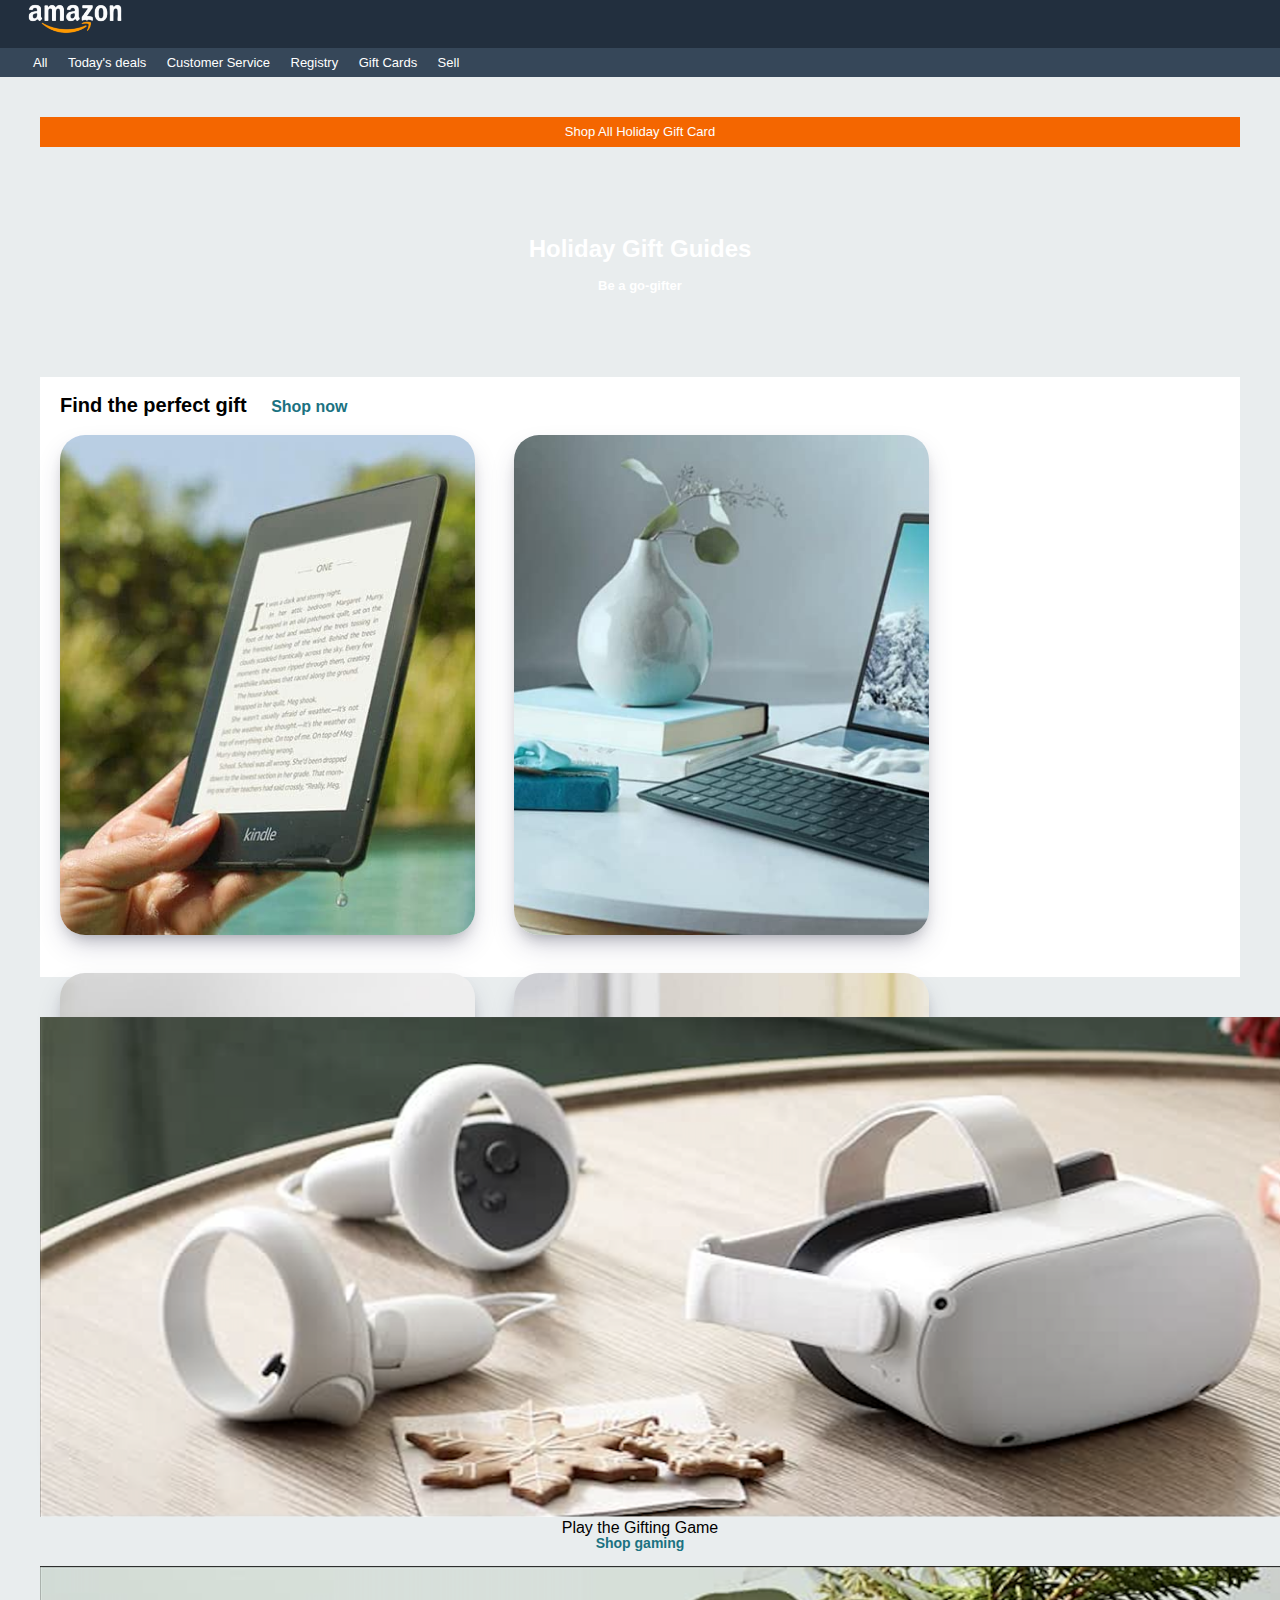
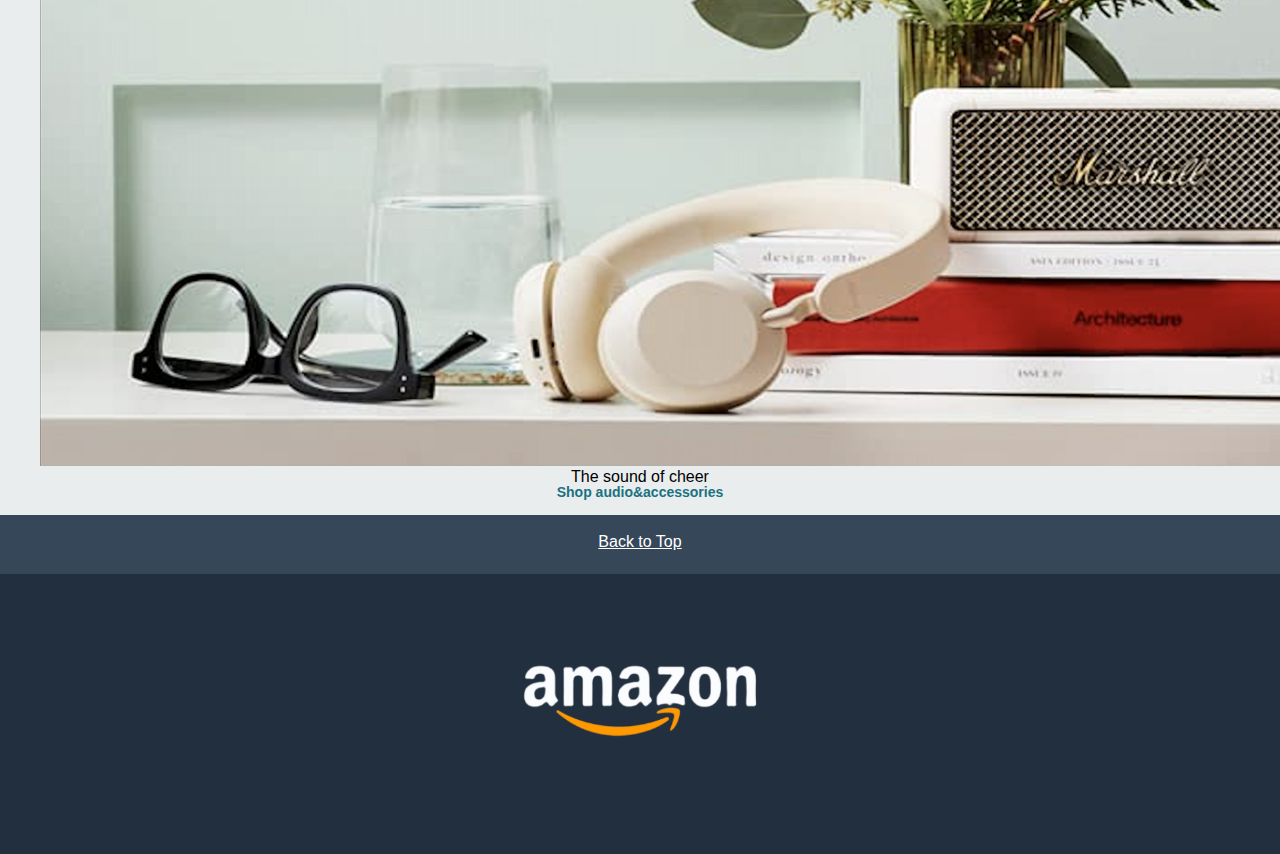
<file: Amazon Page/assets/index.html>
<!DOCTYPE html>
<html lang="en">
  <head>
    <meta charset="UTF-8" />
    <meta name="viewport" content="width=device-width, initial-scale=1.0" />
    <title>La mia pagina Amazon</title>
    <meta name="description" content="Replica mockup di una pagina Amazon" />
    <link rel="stylesheet" href="./css/reset.css" />
    <link rel="stylesheet" href="./css/style.css" />
  </head>
  <body>
    <main>
      <div class="testata">
        <img src="./images/logo.png" alt="logo" width="100px" />
      </div>
      
      <div id="categorie">
        <p class="nomi">All</p>
        <p class="nomi">Today's deals</p>
        <p class="nomi">Customer Service</p>
        <p class="nomi">Registry</p>
        <p class="nomi">Gift Cards</p>
        <p class="nomi">Sell</p>
      </div>
      
      <div class="spaziatura">
        <p id="giftcard">Shop All Holiday Gift Card</p>
      </div>
      
      <div id="immagineverde">
        <p id="testo1"><strong>Holiday Gift Guides</strong></p>
        <p id="testo2"><strong>Be a go-gifter</strong></p>
      </div>
      
      <div id="findthegift">
        <p id="testo3">Find the perfect gift</p>
        <p id="testo4">Shop now</p>
        </br>
        <div class="immagine">
          <img src="./images/img_1.jpg" alt="Image1"/>
        </div>
        <div class="immagine">
          <img src="./images/img_2.jpg" alt="Image2"/>
        </div>
        <div class="immagine">
            <img src="./images/img_3.jpg" alt="Image3"/>
          </div>
          <div class="immagine">
            <img src="./images/img_4.jpg" alt="Image4"/>
          </div>
      </div>

      <div class="immaginifinali">
        <img src="/Amazon Page/assets/images/img_9.png" width="1822" height="500">
      </div>


    <div id="testisecondari">
      <p id="play"><strong>Play the Gifting Game</strong></p>
      <p id="shop1">Shop gaming</p>
    </div>

    </br>
      
    
    <div class="immaginifinali"">
        <img src="images/img_10.png" alt="Image6" width="1822" height="500">
    </div>

    <div id="testisecondari2">
      <p id="play1"><strong>The sound of cheer</strong></p>
      <p id="shop2"><strong>Shop audio&accessories</strong></p>
    </div>
    </main>

  </br>

    <footer>
      <div id="footer">
        <p>
        <u>Back to Top</u>
      </p></div>

      <div id="footer2">
      <img src="./images/logo.png" alt="logo" width="250px" />
      </div>
    </footer>
  </body>
</html>
</file>
<file: Amazon Page/assets/css/style.css>
body {
    font-family: Arial, Helvetica, sans-serif;
    background-color: #e9edee;
}

.testata { 
    width: 100%;
    height: 48px;
    background-color: #222f3e;
    display: block;
    padding-left: 25px;}

.spaziatura {
    display: block;
    height: 30px;
    background-color: #f46600;
    margin: 40px;
    text-align: center;
    }

#giftcard {
    margin-top: 10px;
    color: white;
    font-size: small;
    padding-top: 8px
}

#categorie {
    background-color: #364759 ;
    padding-left: 25px;
}

.nomi { display: inline-block;
    padding: 8px;
    color: white;
    font-size: small
}

#immagineverde { display: block;
    margin: 40px;
    color: white;
    background-image: url(https://i.postimg.cc/d3YzyhvM/bg-image.png)  ;
    height: 150px;
}

#testo1 {
    margin-top: 10px;
    color: white;
    font-size: x-large;
    padding-top: 50px;
    text-align: center;
    font-weight: 700;
}

#testo2{
    margin-top: 10px;
    color: white;
    font-size: small;
    padding-top: 8px;
    text-align: center;
    font-weight: 700;
}

#findthegift{
    display: block;
    background-color: white;
    margin: 40px;
    height: 600px;
}

#testo3{
    margin-top: 10px;;
    font-size: 20px ;
    margin-left: 20px;
    padding-top: 8px;
    text-align: left;
    font-weight: 600;
    display: inline-block
}

#testo4 {
    margin-top: 10px;
    font-size: 16px ;
    margin-left: 20px;
    padding-top: 8px;
    text-align: left;
    font-weight: 700;
    display: inline-block;
    color: #1b7281;
}

.immagine {
    display: inline-block;
    margin: 20px 15px 15px 20px;
}

.immagine img { 
    object-fit: cover;
    width: 415px;
    height: 500px;
    border-radius: 25px;
    box-shadow: rgba(50, 50, 93, 0.25) 0px 13px 27px -5px, rgba(0, 0, 0, 0.3) 0px 8px 16px -8px;
}

.immaginifinali { 
    display: block;
    margin-left: 40px;
}

#testisecondari {
    width: 100%;
}

#play {
    font-size: 18px ;
    font-weight: 800;
    display: inline-block;
    font-size: 16px;
    width: 100%;
    text-align: center;
    font-weight: 500;

}

#shop1 {
    
    font-size: 14px ;
    font-weight: 700;
    color: #1b7281;
    font-size: 14px;
    width: 100%;
    text-align: center;
    
}

#play1 {
    font-size: 18px ;
    font-weight: 800;
    display: inline-block;
    font-size: 16px;
    width: 100%;
    text-align: center;
    font-weight: 400;

}

#shop2 {
    font-size: 14px ;
    font-weight: 700;
    color: #1b7281;
    font-size: 14px;
    width: 100%;
    text-align: center;

}

#footer {
    background-color: #364759;
    color: white;
    display: block;
    text-align: center;
    height: 40px;
    padding-top: 19px;
    font-size: 16px;
    font-weight: 500;

}

#footer2 {
    background-color: #222f3e;
    color: white;
    display: block;
    text-align: center;
    height: 200px;
    padding-top: 80px;

}
</file>
